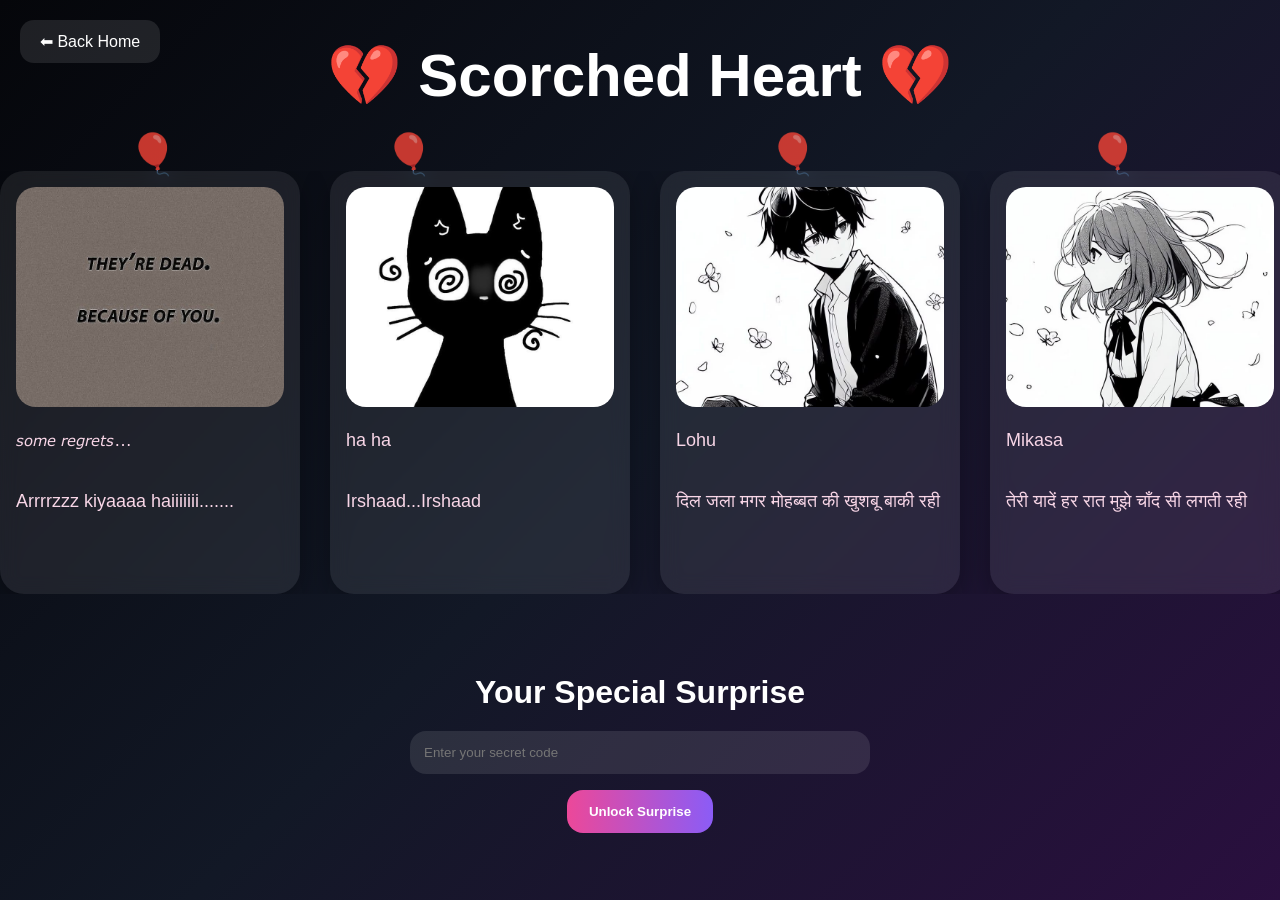
<file: infinity.html>
<!DOCTYPE html>
<html lang="en">

<head>
    <meta charset="UTF-8">
    <meta name="viewport" content="width=device-width, initial-scale=1.0">
    <title>Scorched Heart</title>

    <style>
        * {
            margin: 0;
            padding: 0;
            box-sizing: border-box;
            font-family: Arial, sans-serif;
        }

        body {
            min-height: 100vh;
            overflow: hidden;
            background: linear-gradient(135deg, #05060a, #121826, #2a0f3f);
            color: white;
            position: relative;
        }

        /* heading */
        .heading {
            text-align: center;
            padding: 40px 20px 20px;
            position: relative;
            z-index: 3;
        }

        .heading h1 {
            font-size: 60px;
            animation: glow 2s infinite alternate;
        }

        @keyframes glow {
            from {
                opacity: .8
            }

            to {
                opacity: 1
            }
        }

        /* balloons */
        .balloon {
            position: absolute;
            font-size: 40px;
            animation: floatUp 8s linear infinite;
            opacity: .8;
        }

        @keyframes floatUp {
            from {
                transform: translateY(100vh);
            }

            to {
                transform: translateY(-120px);
            }
        }

        /* post slider */
        .slider-wrapper {
            width: 100%;
            overflow: hidden;
            margin-top: 40px;
            position: relative;
            z-index: 3;
        }

        .slider-track {
            display: flex;
            gap: 30px;
            width: max-content;
            animation: scrollPosts 25s linear infinite;
        }

        .post {
            width: 300px;
            background: rgba(255, 255, 255, .08);
            border-radius: 24px;
            padding: 16px;
            backdrop-filter: blur(10px);
            box-shadow: 0 8px 30px rgba(0, 0, 0, .3);
        }

        .post img {
            width: 100%;
            height: 220px;
            object-fit: cover;
            border-radius: 20px;
        }

        .post p {
            margin-top: 14px;
            font-size: 18px;
            line-height: 1.7;
            color: #f8d6e7;
        }

        @keyframes scrollPosts {
            0% {
                transform: translateX(0)
            }

            100% {
                transform: translateX(-50%)
            }
        }

        /* back button */
        .back-btn {
            position: absolute;
            top: 20px;
            left: 20px;
            z-index: 4;
            text-decoration: none;
            color: white;
            padding: 12px 20px;
            border-radius: 14px;
            background: rgba(255, 255, 255, .1);
        }

        /* responsive */
        @media(max-width:768px) {
            .heading h1 {
                font-size: 38px;
            }

            .post {
                width: 220px;
            }

            .post img {
                height: 160px;
            }

            .post p {
                font-size: 14px;
            }
        }

        @media(max-width:480px) {
            .heading h1 {
                font-size: 28px;
            }

            .post {
                width: 180px;
            }

            .post img {
                height: 130px;
            }
        }

        .secret-section {
            width: 100%;
            max-width: 500px;
            margin: 60px auto 0;
            text-align: center;
            position: relative;
            z-index: 3;
            padding: 20px;
        }

        .secret-section h2 {
            font-size: 32px;
            margin-bottom: 20px;
        }

        .secret-section input {
            width: 100%;
            padding: 14px;
            border: none;
            border-radius: 16px;
            margin-bottom: 16px;
            background: rgba(255, 255, 255, .1);
            color: white;
            outline: none;
        }

        .secret-section button {
            padding: 14px 22px;
            border: none;
            border-radius: 16px;
            background: linear-gradient(90deg, #ec4899, #8b5cf6);
            color: white;
            font-weight: bold;
            cursor: pointer;
        }
    </style>
</head>

<body>

    <audio id="heartSong" autoplay loop>
        <source src="music/home.mp3" type="audio/mpeg">
    </audio>

    <a href="../index.html" class="back-btn">⬅ Back Home</a>

    <div class="heading">
        <h1>💔 Scorched Heart 💔</h1>
    </div>

    <!-- balloons -->
    <div class="balloon" style="left:10%;">🎈</div>
    <div class="balloon" style="left:30%; animation-delay:2s;">🎈</div>
    <div class="balloon" style="left:60%; animation-delay:4s;">🎈</div>
    <div class="balloon" style="left:85%; animation-delay:1s;">🎈</div>

    <!-- posts -->
    <div class="slider-wrapper">
        <div class="slider-track">

            <div class="post">
                <img src="../posts/post1.jpg">
                <p>𝘴𝘰𝘮𝘦 𝘳𝘦𝘨𝘳𝘦𝘵𝘴…<br><br>

                    Arrrrzzz kiyaaaa haiiiiiii.......

                </p>
            </div>

            <div class="post">
                <img src="../posts/post2.jpg">
                <p>ha ha <br><br> Irshaad...Irshaad</p>
            </div>

            <div class="post">
                <img src="../posts/lohu.jpg">
                <p>Lohu <br><br>दिल जला मगर मोहब्बत की खुशबू बाकी रही </p>
            </div>

            <div class="post">
                <img src="../posts/mikasa.jpg">
                <p>Mikasa <br><br>तेरी यादें हर रात मुझे चाँद सी लगती रही </p>
            </div>

            <!-- duplicate for smooth loop -->
            <div class="post">
                <img src="../posts/post1.jpg">
                <p>𝘴𝘰𝘮𝘦 𝘳𝘦𝘨𝘳𝘦𝘵𝘴…<br><br>

                    𝑴𝒖𝒋𝒉𝒆 𝒑𝒂𝒕𝒂, 𝒅𝒊𝒍 𝒕𝒆𝒓𝒂 𝒎𝒂𝒊𝒏𝒆 𝒅𝒖𝒌𝒉𝒂𝒚𝒂 𝒉𝒂𝒊
                    𝒀𝒆 𝒃𝒂𝒏𝒅𝒂 𝒎𝒂𝒂𝒇 𝒌𝒉𝒖𝒅 𝒌𝒐 𝒏𝒂 𝒌𝒂𝒓 𝒑𝒂𝒚𝒂 𝒉𝒂𝒊

                </p>
            </div>

            <div class="post">
                <img src="../posts/post2.jpg">
                <p>˹Parth ⌭‌⌁ <br><br>Bidi pikar Roj Dill ka gam bhulaya hai</p>
            </div>
            <div class="post">
                <img src="../posts/post3.jpg">
                <p>˹1NF1N17Y ⌭‌⌁<br><br>

                    Aapne washroom ke darwaje ko tod kar bella mistri ko bulaya hai

                </p>
            </div>

            <div class="post">
                <img src="../posts/post2.jpg">
                <p>ᎥᏕᏗᏰᏋᏝᏝᏗ🥂 <br><br> Lekin isne Darwaje ke bina curtain se kam chalaya hai </p>
            </div>
            <div class="post">
                <img src="../posts/post3.jpg">
                <p>˹1NF1N17Y ⌭‌⌁ <br><br> Phir bhi isne butter paneer me aapni nak ka masala Giraya hai</p>
            </div>

        </div>
    </div>
    <div class="secret-section">
        <h2>Your Special Surprise</h2>
        <input type="text" id="secretCode" placeholder="Enter your secret code">
        <button onclick="checkSecretCode()">Unlock Surprise</button>
    </div>

    <script>
        window.onload = function () {
            let song = document.getElementById("heartSong");

            song.play().catch(() => {
                document.body.addEventListener("click", function () {
                    song.play();
                }, { once: true });
            });
        }

        function checkSecretCode() {
            let code = document.getElementById("secretCode").value;

            if (code === "#51225") {
                window.location.href = "./surprise.html";
            } else {
                alert(" Wrong secret code");
            }
        }
    </script>

</body>

</html>
</file>
